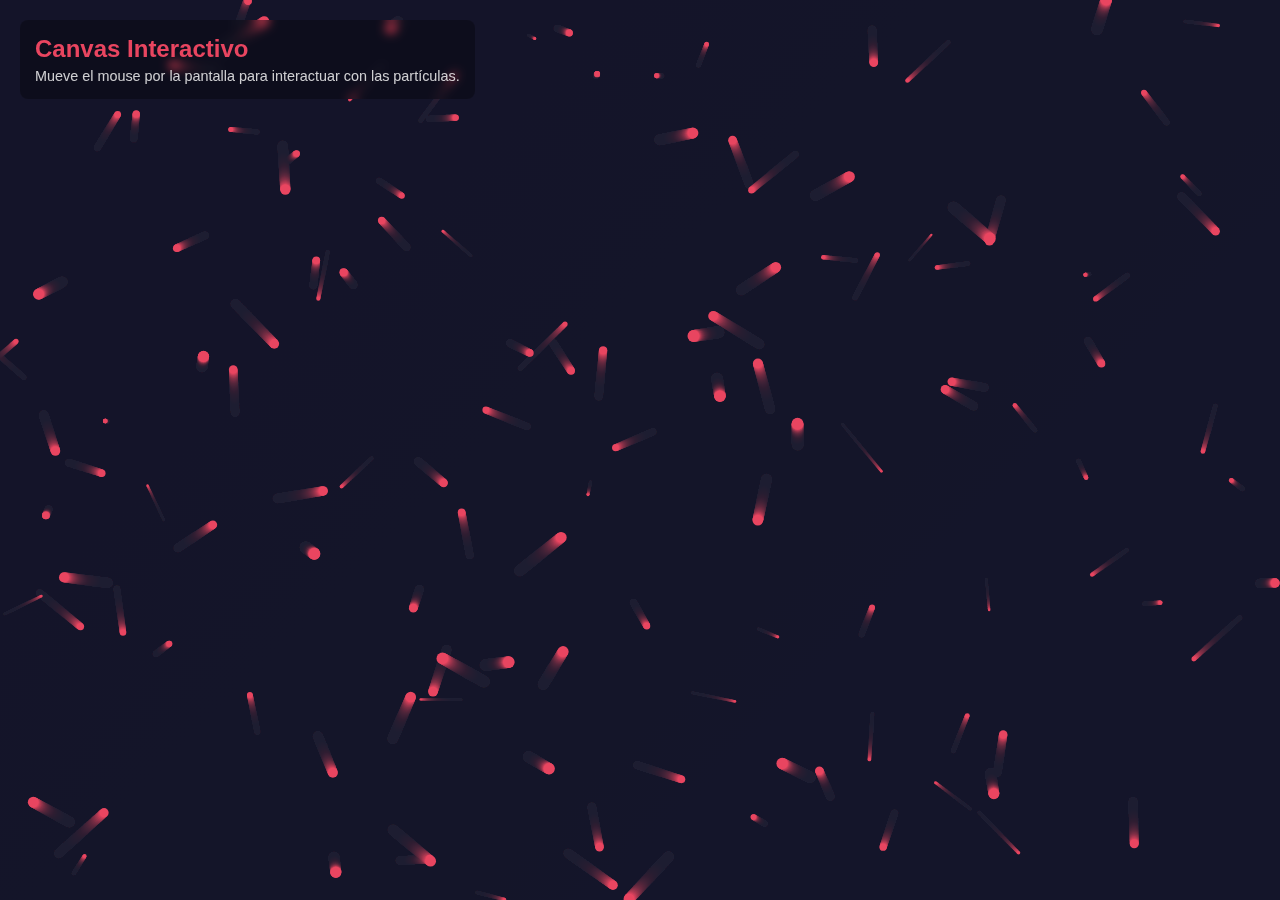
<file: Practica_Experimentacion/index.html>
<!DOCTYPE html>
<html lang="es">

<head>
    <meta charset="UTF-8">
    <meta name="viewport" content="width=device-width, initial-scale=1.0">
    <title>Canvas Experimentation - Partículas Interactivas</title>
    <link rel="stylesheet" href="style.css">
</head>

<body>
    <canvas id="canvas1"></canvas>

    <div class="instructions">
        <h1>Canvas Interactivo</h1>
        <p>Mueve el mouse por la pantalla para interactuar con las partículas.</p>
    </div>

    <script src="script.js"></script>
</body>

</html>
</file>
<file: Practica_Experimentacion/style.css>
* {
    margin: 0;
    padding: 0;
    box-sizing: border-box;
}

body {
    background: linear-gradient(135deg, #1a1a2e, #16213e);
    width: 100vw;
    height: 100vh;
    overflow: hidden;
    font-family: 'Segoe UI', Tahoma, Geneva, Verdana, sans-serif;
}

canvas {
    display: block;
    position: absolute;
    top: 0;
    left: 0;
    width: 100%;
    height: 100%;
}

.instructions {
    position: absolute;
    top: 20px;
    left: 20px;
    color: rgba(255, 255, 255, 0.8);
    pointer-events: none; /* Allows click-through to canvas if needed */
    background: rgba(0, 0, 0, 0.3);
    padding: 15px;
    border-radius: 8px;
    backdrop-filter: blur(5px);
}

.instructions h1 {
    font-size: 1.5rem;
    margin-bottom: 5px;
    color: #e94560;
}

.instructions p {
    font-size: 0.9rem;
}
</file>
